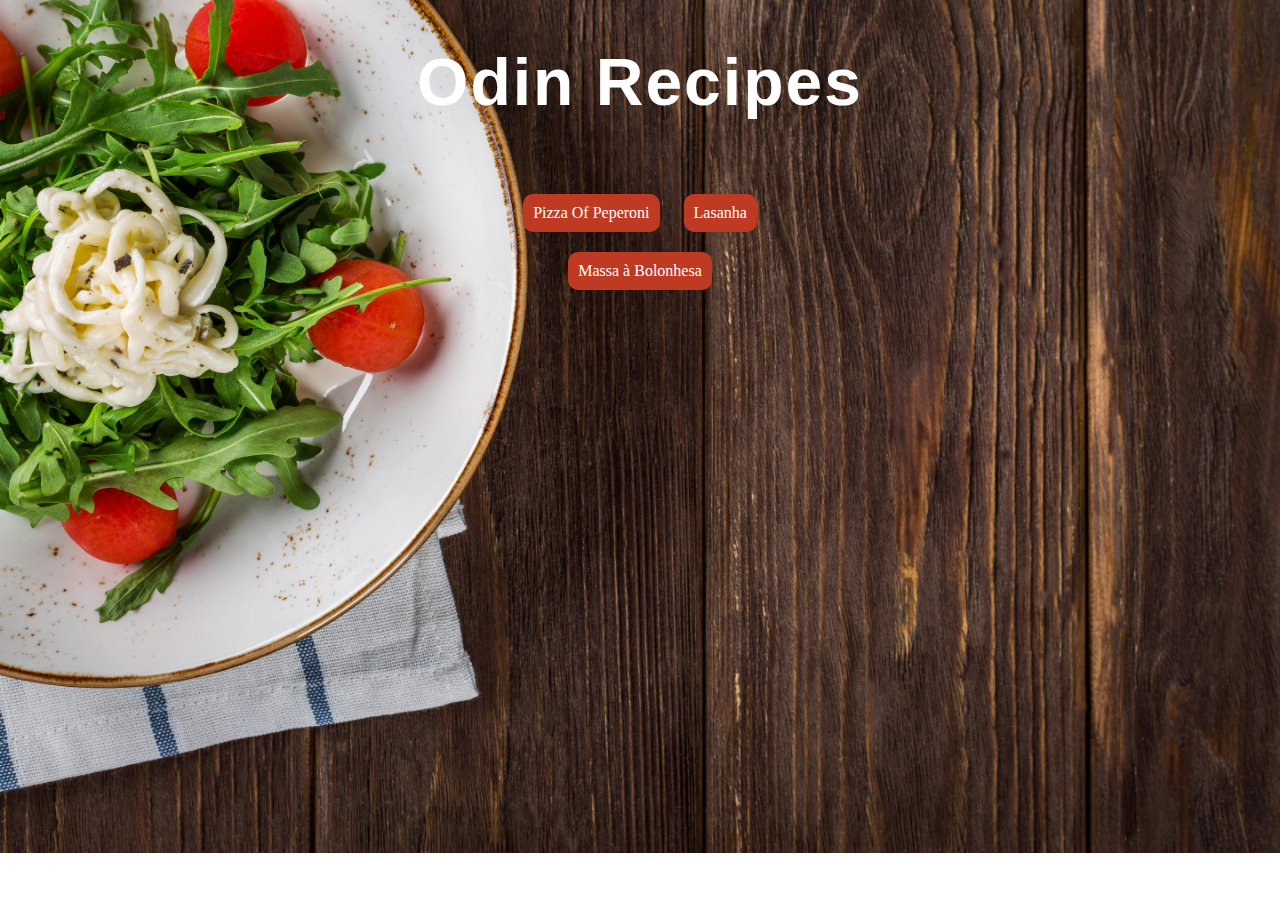
<file: index.html>
<!DOCTYPE html>
<html lang="en">
    <head>
        <meta charset="utf-8">
        <link rel="stylesheet" href="index.css">
        <title>Odin | Recipes</title>
    </head>

    <body>
        <h1 class="title">Odin Recipes</h1>
        <div>
            <ul class= "recipes">
                <li class="recipe"><a  href="./recipes/pizza.html">Pizza Of Peperoni</a></li>
                <li class="recipe"><a  href="./recipes/lasanha.html">Lasanha</a></li>
                <li class="recipe"><a href="./recipes/bolonhesa.html">Massa à Bolonhesa</li>
            </ul>
        </div> 
    </body>
</html>
</file>
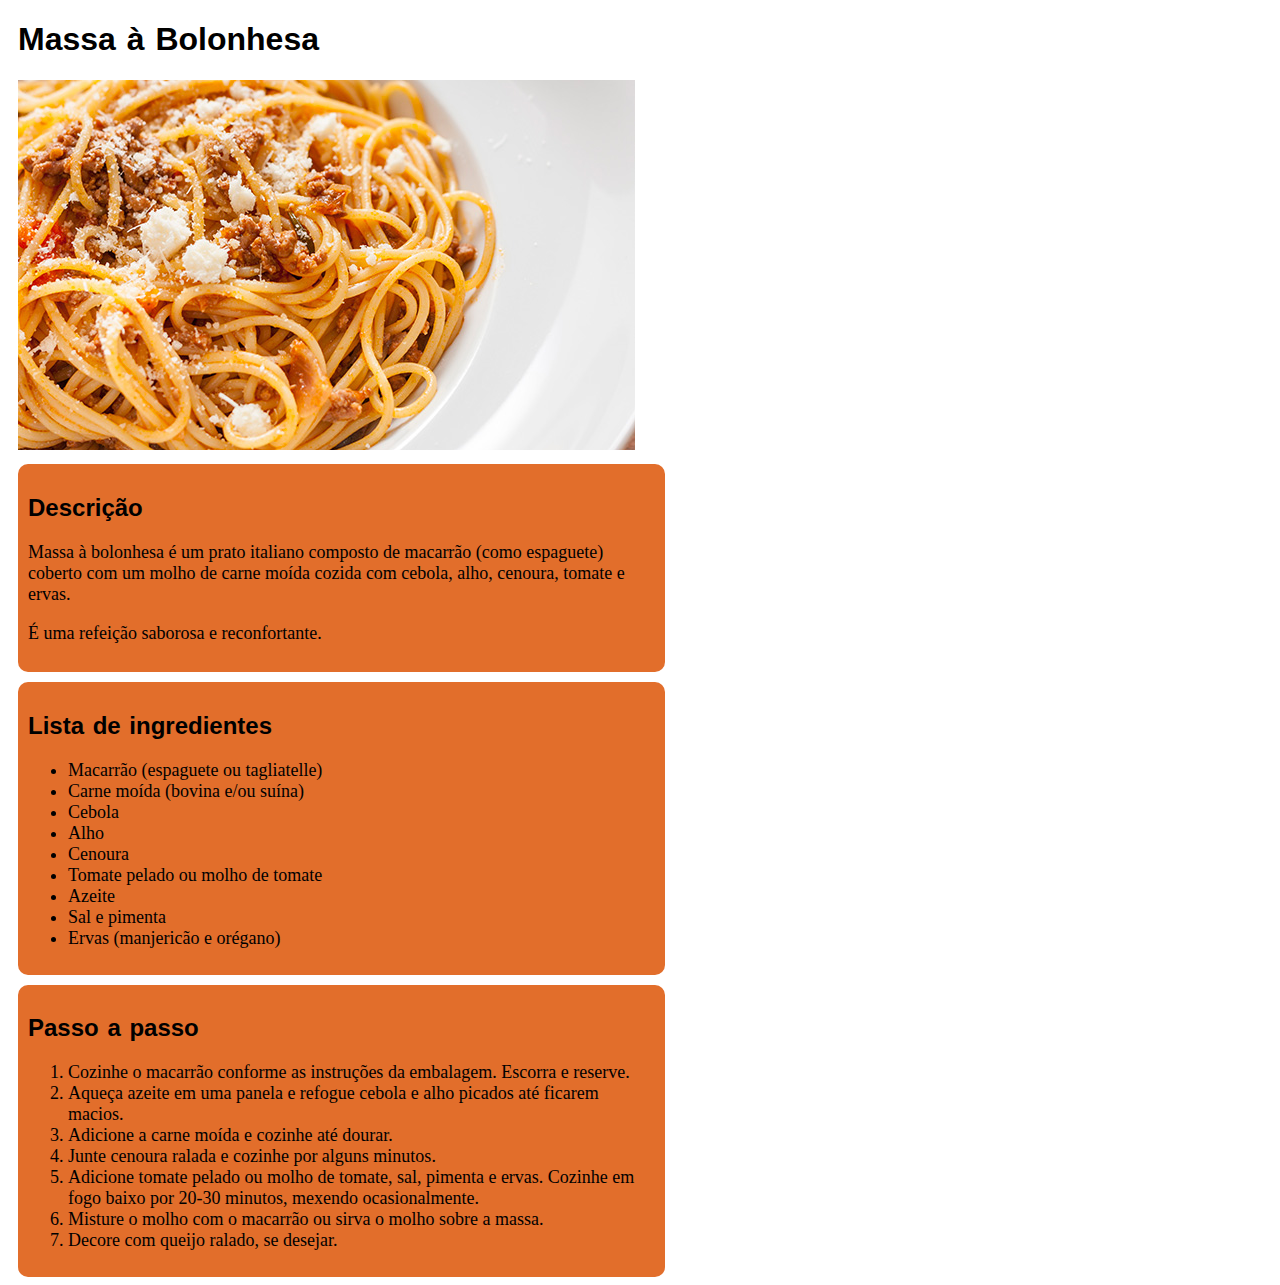
<file: recipes/bolonhesa.html>
<!DOCTYPE html>
<html lang="en">
    <head>
        <meta charset="utf-8">
        <link rel="stylesheet" href="styles.css">
        <title>Odin | Bolonhesa</title>
    </head>

    <body>
        <h1>Massa à Bolonhesa</h1>
        <img src="./resources/bolonhesa.jpg" alt="Imagem de uma massa à bolonhesa">
        
        <div class="description">
            <h2>Descrição</h2>
            <p>Massa à bolonhesa é um prato italiano composto de macarrão (como espaguete) coberto com um molho de carne moída cozida com cebola, alho, cenoura, tomate e ervas.</p>
            <p>É uma refeição saborosa e reconfortante.</p>
        </div>

        <div class="ingredients">
            <h2>Lista de ingredientes</h2>
            <ul>
                <li>Macarrão (espaguete ou tagliatelle)</li>
                <li>Carne moída (bovina e/ou suína)</li>
                <li>Cebola</li>
                <li>Alho</li>
                <li>Cenoura</li>
                <li>Tomate pelado ou molho de tomate</li>
                <li>Azeite</li>
                <li>Sal e pimenta</li>
                <li>Ervas (manjericão e orégano)</li>
            </ul>
        </div>

        <div class="tutorial">
            <h2>Passo a passo</h2>
            <ol>
                <li>Cozinhe o macarrão conforme as instruções da embalagem. Escorra e reserve.</li>
                <li>Aqueça azeite em uma panela e refogue cebola e alho picados até ficarem macios.</li>
                <li>Adicione a carne moída e cozinhe até dourar.</li>
                <li>Junte cenoura ralada e cozinhe por alguns minutos.</li>
                <li>Adicione tomate pelado ou molho de tomate, sal, pimenta e ervas. Cozinhe em fogo baixo por 20-30 minutos, mexendo ocasionalmente.</li>
                <li>Misture o molho com o macarrão ou sirva o molho sobre a massa.</li>
                <li>Decore com queijo ralado, se desejar.</li>
            </ol>
        </div>
    </body>
</html>
</file>
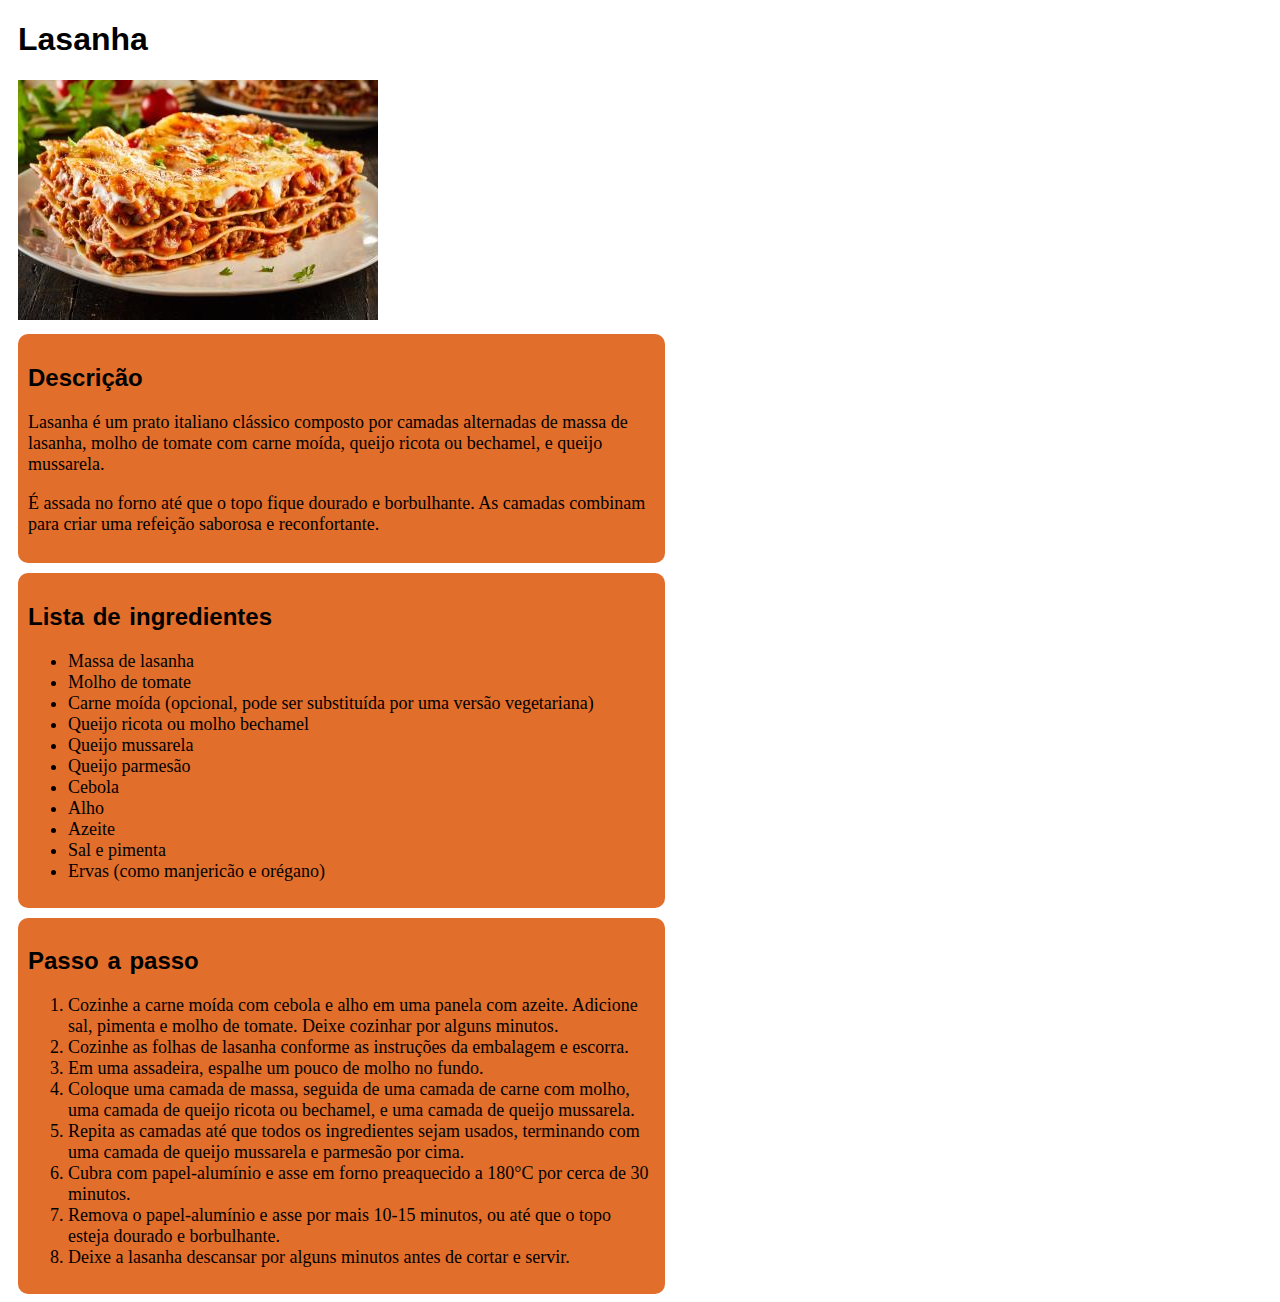
<file: recipes/lasanha.html>
<!DOCTYPE html>
<html lang="en">
    <head>
        <meta charset="utf-8">
        <link rel="stylesheet" href="styles.css">
        <title>Odin | Lasanha</title>
    </head>

    <body>
        <h1>Lasanha</h1>
        <img src="./resources/Lasanha.jpg" alt="Lasanha">
        
        <div class="description">
            <h2>Descrição</h2>
            <p>Lasanha é um prato italiano clássico composto por camadas alternadas de massa de lasanha, molho de tomate com carne moída, queijo ricota ou bechamel, e queijo mussarela.</p>
            <p>É assada no forno até que o topo fique dourado e borbulhante. As camadas combinam para criar uma refeição saborosa e reconfortante.</p>
        </div>
        
        <div class="ingredients">
        <h2>Lista de ingredientes</h2>
            <ul>
                <li>Massa de lasanha</li>
                <li>Molho de tomate</li>
                <li>Carne moída (opcional, pode ser substituída por uma versão vegetariana)</li>
                <li>Queijo ricota ou molho bechamel</li>
                <li>Queijo mussarela</li>
                <li>Queijo parmesão</li>
                <li>Cebola</li>
                <li>Alho</li>
                <li>Azeite</li>
                <li>Sal e pimenta</li>
                <li>Ervas (como manjericão e orégano)</li>
            </ul>
        </div>
        
        <div class="tutorial">
            <h2>Passo a passo</h2>
            <ol>
                <li>Cozinhe a carne moída com cebola e alho em uma panela com azeite. Adicione sal, pimenta e molho de tomate. Deixe cozinhar por alguns minutos.</li>
                <li>Cozinhe as folhas de lasanha conforme as instruções da embalagem e escorra.</li>
                <li>Em uma assadeira, espalhe um pouco de molho no fundo.</li>
                <li>Coloque uma camada de massa, seguida de uma camada de carne com molho, uma camada de queijo ricota ou bechamel, e uma camada de queijo mussarela.</li>
                <li>Repita as camadas até que todos os ingredientes sejam usados, terminando com uma camada de queijo mussarela e parmesão por cima.</li>
                <li>Cubra com papel-alumínio e asse em forno preaquecido a 180°C por cerca de 30 minutos.</li>
                <li>Remova o papel-alumínio e asse por mais 10-15 minutos, ou até que o topo esteja dourado e borbulhante.</li>
                <li>Deixe a lasanha descansar por alguns minutos antes de cortar e servir.</li>
            </ol>
        </div>
    </body>
</html>
</file>
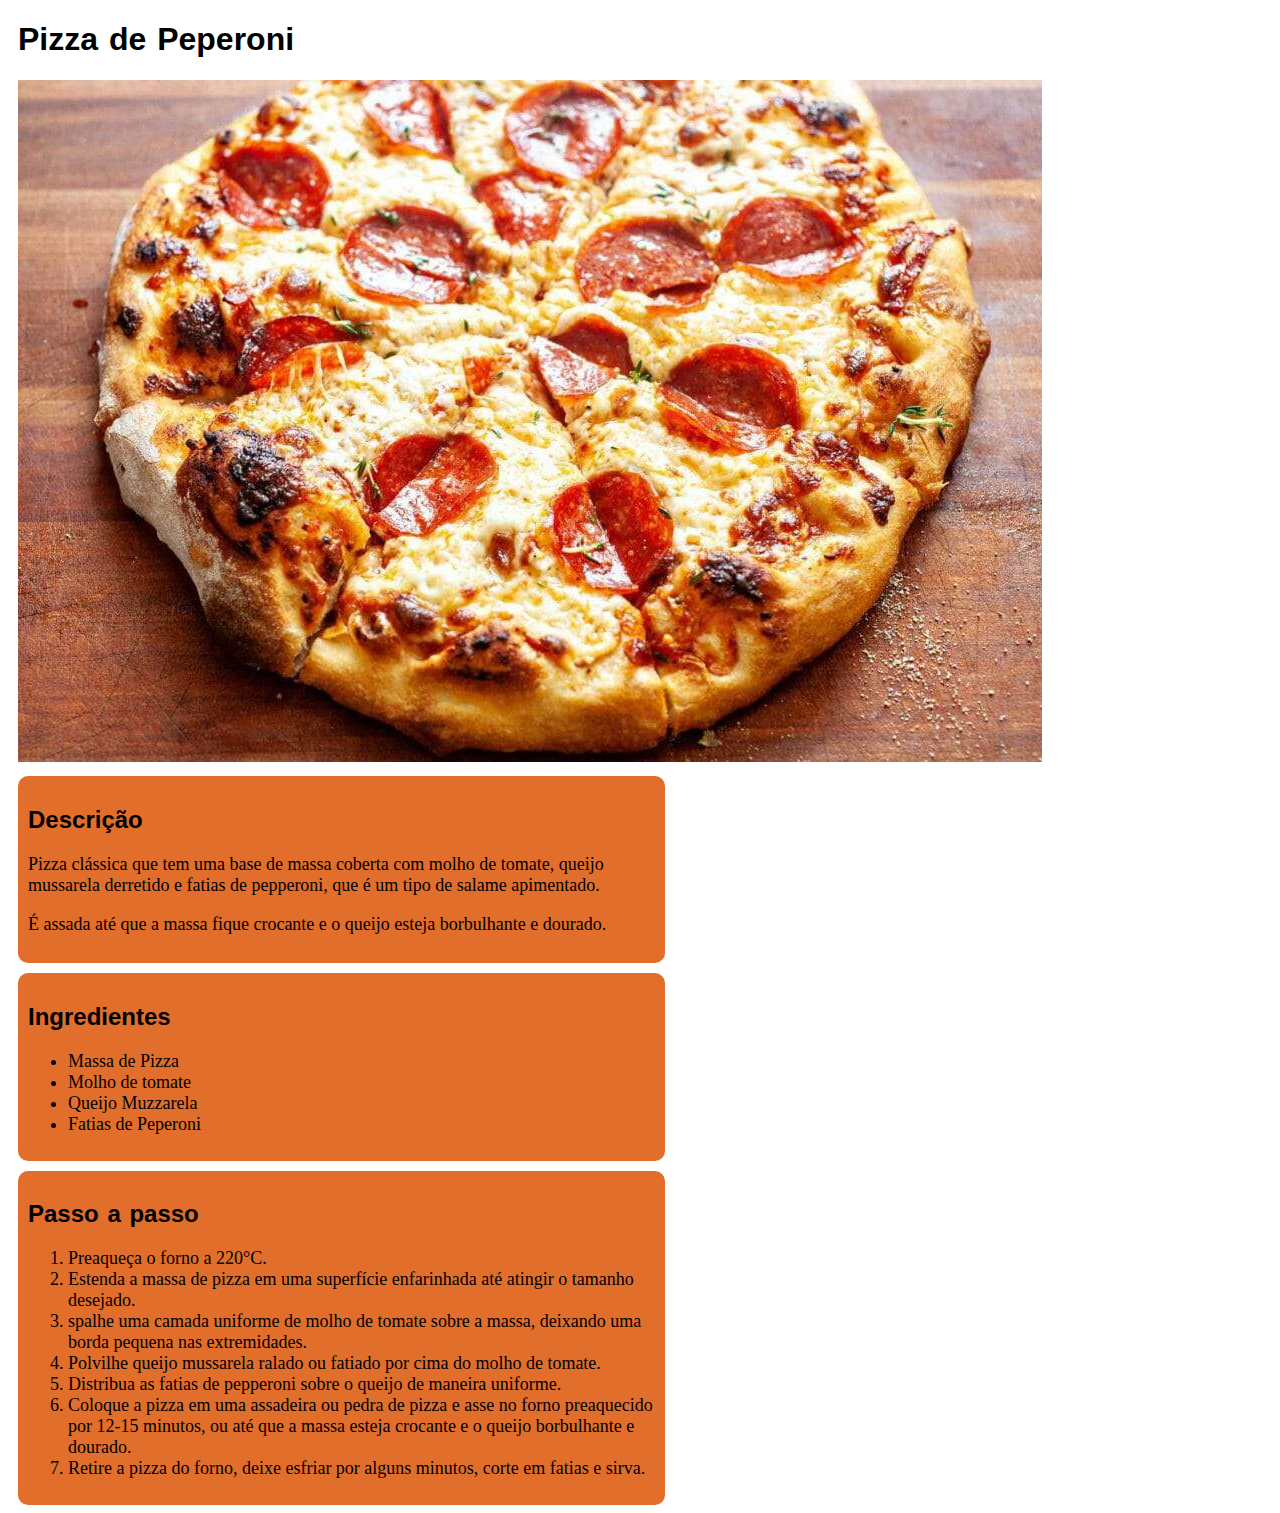
<file: recipes/pizza.html>
<!DOCTYPE html>
<html lang="en">
    <head>
        <meta charset="utf-8">
        <link rel="stylesheet" href="styles.css">
        <title>Odin | Pizza de Peperoni</title>
    </head>

    <body>
        <h1>Pizza de Peperoni</h1>
        <img src="./resources/PeperoniPizza.jpg" alt="Pizza de Peperoni">
        <div class="description">
            <h2>Descrição</h2>
            <p>Pizza clássica que tem uma base de massa coberta com molho de tomate, queijo mussarela derretido e fatias de pepperoni, que é um tipo de salame apimentado.</p>
            <p>É assada até que a massa fique crocante e o queijo esteja borbulhante e dourado.</p>
        </div>

        <div class="ingredients">
            <h2>Ingredientes</h2>
            <ul>
                <li>Massa de Pizza</li> 
                <li>Molho de tomate</li>
                <li>Queijo Muzzarela</li>
                <li>Fatias de Peperoni</li>
            </ul>
        </div>
        
        <div class="tutorial">
            <h2>Passo a passo</h2>
            <ol>
                <li>Preaqueça o forno a 220°C.</li>
                <li>Estenda a massa de pizza em uma superfície enfarinhada até atingir o tamanho desejado.</li>
                <li>spalhe uma camada uniforme de molho de tomate sobre a massa, deixando uma borda pequena nas extremidades.</li>
                <li>Polvilhe queijo mussarela ralado ou fatiado por cima do molho de tomate.</li>
                <li>Distribua as fatias de pepperoni sobre o queijo de maneira uniforme.
                <li>Coloque a pizza em uma assadeira ou pedra de pizza e asse no forno preaquecido por 12-15 minutos, ou até que a massa esteja crocante e o queijo borbulhante e dourado.</li>
                <li>Retire a pizza do forno, deixe esfriar por alguns minutos, corte em fatias e sirva.</li>
            </ol>
        </div>
    </body>
</html>
</file>
<file: index.css>
body {
    background-image: url("./recipes/resources/background-recipe.jpg");
    background-repeat: no-repeat;
    background-size: cover;
}

.title {
    font-family: Georgia, sans-serif;
    font-weight: bold;
    text-align: center;
    font-size: 66px;
    color: white;
    letter-spacing: 2px;
}

.recipes {  
    margin: auto;
    width: 25%;
    padding-top: 20px;
    padding-bottom: 20px;
    padding-left: 0px;
    text-align: center; 
}

.recipe {
    background-color: rgb(190, 58, 34);;
    display: inline-block;
    padding: 10px;
    border-radius: 10px;
    margin: 10px;
}

a {
    text-decoration: none;
    color: white;
}
</file>
<file: recipes/styles.css>
body {
    padding-left: 10px;
}

h1, h2 {
    font-family: Georgia, sans-serif;
    font-weight: bold;
    word-spacing: 2px;
}

.description, .ingredients, .tutorial{
    background-color: rgb(226, 110, 43);
    border-radius: 10px;
    margin-left: 0;
    padding: 10px;
    width: 50%;
    margin-top: 10px;
}

p, li {
    font-size: 18px;
}
</file>
